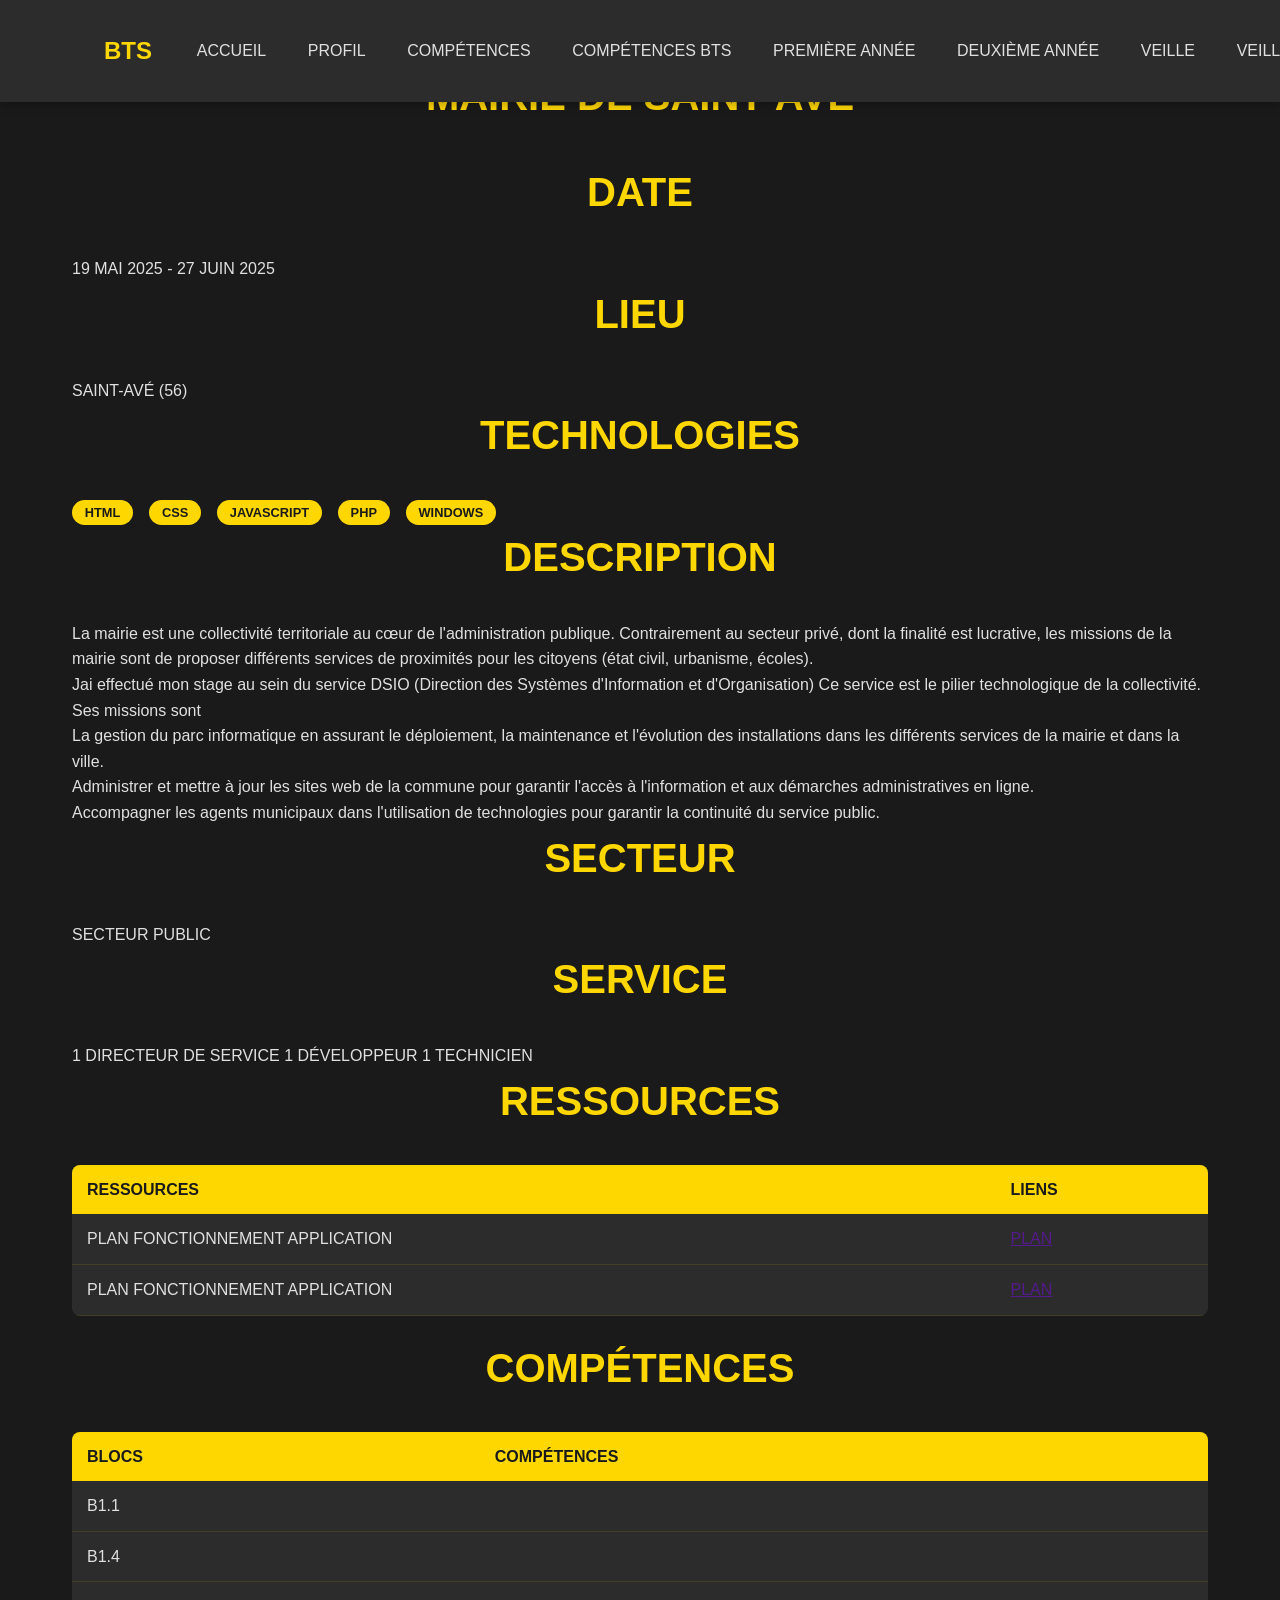
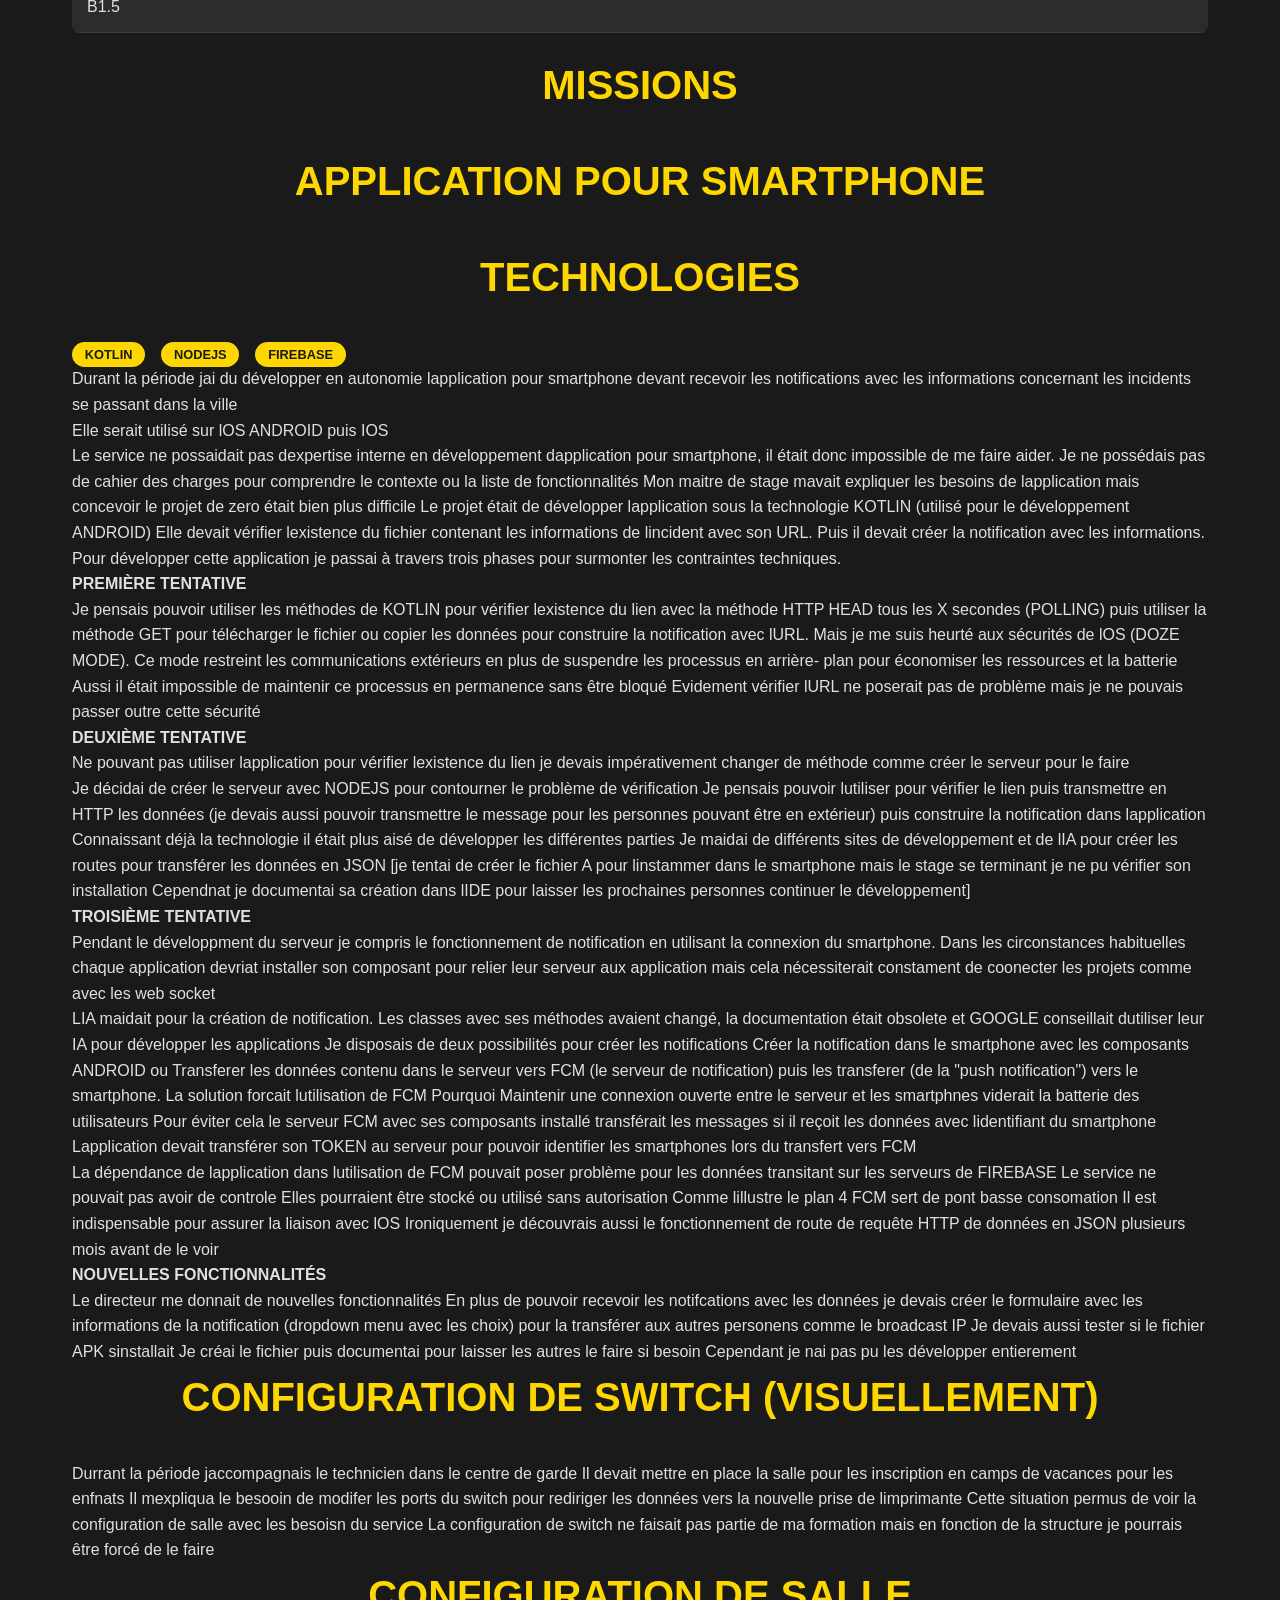
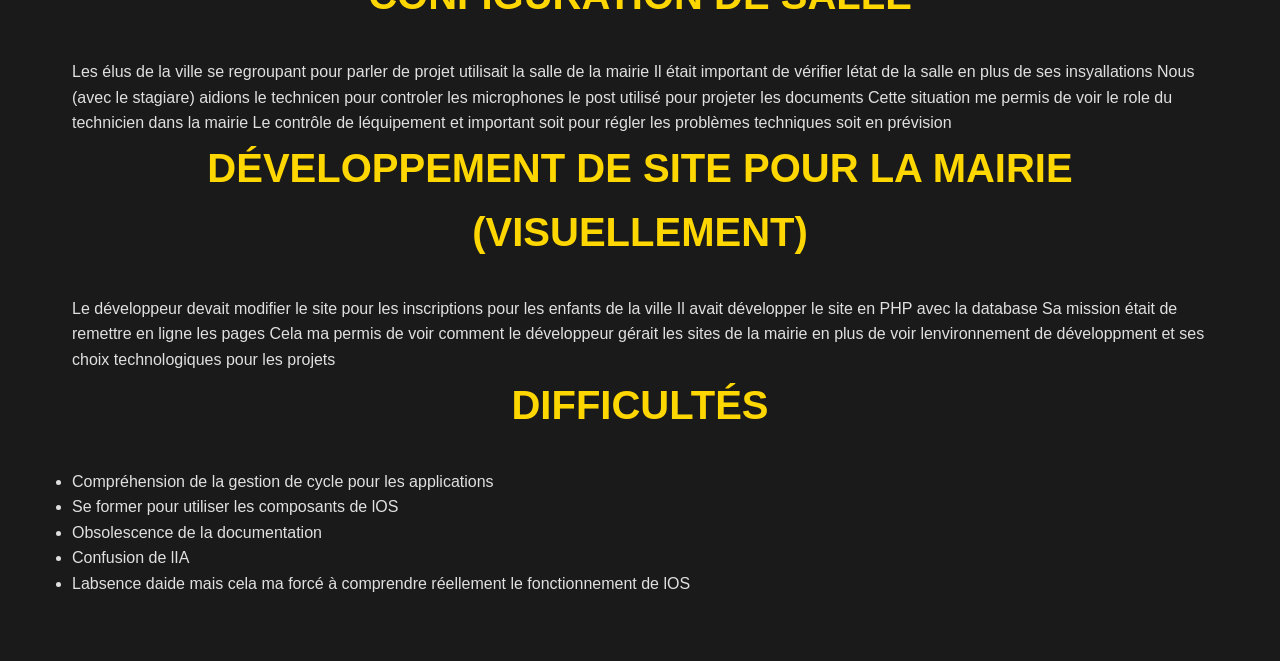
<file: first-year/first-internship.html>
<!DOCTYPE html>
<html lang="fr">
<head>
    <meta charset="UTF-8">
    <meta name="viewport" content="width=device-width, initial-scale=1.0">
    <link rel="stylesheet" href="../bts_style.css">
    <title>BTS SIO</title>
</head>
<body>
    <!-- Fixed Navigation Bar -->
    <nav class="navbar">
        <div class="nav-container">
            <div class="logo">BTS</div>
            <ul class="nav-menu">
                <li><a href="#accueil" class="nav-link">ACCUEIL</a></li>
<li><a href="#profil" class="nav-link">PROFIL</a></li>
<li><a href="#competences" class="nav-link">COMPÉTENCES</a></li>
<li><a href="#competences-bts" class="nav-link">COMPÉTENCES BTS</a></li>
<li><a href="first-year" class="nav-link">PREMIÈRE ANNÉE</a></li>
<li><a href="second-year" class="nav-link">DEUXIÈME ANNÉE</a></li>
<li><a href="#veille" class="nav-link">VEILLE</a></li>
<li><a href="#veille-cyber" class="nav-link">VEILLE CYBER</a></li>
            </ul>
        </div>
    </nav>


<section class="first-internship section">
    <div>
        <h2>MAIRIE DE SAINT-AVÉ</h2>
    </div>
    <div>
        <h2>DATE</h2>
        <p>19 MAI 2025 - 27 JUIN 2025</p>
    </div>
    <div>
        <h2>LIEU</h2>
        <p>SAINT-AVÉ (56)</p>
    </div>
    <div>
        <h2>TECHNOLOGIES</h2>
        <div class="technologies">
            <div>
                <a class="uppercase tech">html</a>
            </div>
            <div>
                <a class="uppercase tech">css</a>
            </div>
            <div>
<a class="uppercase tech">javascript</a>
</div>
<div>
<a class="uppercase tech">php</a>
</div>
<div>
<a class="uppercase tech">windows</a>
</div>
        </div>
    </div>
    <div>
        <h2>DESCRIPTION</h2>
        <p>
            La mairie est une collectivité territoriale au cœur de l'administration publique. Contrairement au secteur privé, dont la finalité est lucrative, les missions de la mairie sont de proposer différents services de proximités pour les citoyens (état civil, urbanisme, écoles).</p>
<p>Jai effectué mon stage au sein du service DSIO (Direction des Systèmes d'Information et d'Organisation) Ce service est le pilier technologique de la collectivité. Ses missions sont</p>
<p>La gestion du parc informatique en assurant le déploiement, la maintenance et l'évolution des installations dans les différents services de la mairie et dans la ville.</p>
<p>Administrer et mettre à jour les sites web de la commune pour garantir l'accès à l'information et aux démarches administratives en ligne.</p>
<p>Accompagner les agents municipaux dans l'utilisation de technologies pour garantir la continuité du service public.</p>
        <h2>SECTEUR</h2>
<p>SECTEUR PUBLIC</p>
<h2>SERVICE</h2>
<p>1 DIRECTEUR DE SERVICE 1 DÉVELOPPEUR 1 TECHNICIEN</p>
    </div>
    <div>
        <h2>RESSOURCES</h2>
        <div class="bts">
            <table>
                <thead>
                    <tr>
                    <th>RESSOURCES</th>
                    <th>LIENS</th>
                    </tr>
                </thead>
                <tbody>
                    <tr>
                        <td>PLAN FONCTIONNEMENT APPLICATION</td>
                        <td><a href="">PLAN</a></td>
                    </tr>
                    <tr>
                        <td>PLAN FONCTIONNEMENT APPLICATION</td>
                        <td><a href="">PLAN</a></td>
                    </tr>
                </tbody>
            </table>
        </div>
    </div>
    <div>
        <h2>COMPÉTENCES</h2>
        <div class="bts">
            <table>
                <thead>
                    <tr>
                    <th>BLOCS</th>
                    <th>COMPÉTENCES</th>
                    </tr>
                </thead>
                <tbody>
                    <tr>
                        <td>B1.1</td>
                        <td></td>
                    </tr>
                    <tr>
                    <td>B1.4</td>
                    <td></td>
                    </tr>
                    <tr>
                    <td>B1.5</td>
                    <td></td>
                    </tr>
                </tbody>
            </table>
        </div>
    </div>
    <div>
        <h2>MISSIONS</h2>
        <h2>APPLICATION POUR SMARTPHONE</h2>
        <h2>TECHNOLOGIES</h2>
        <div class="technologies">
            <div>
                <a class="uppercase tech">kotlin</a>
            </div>
            <div>
                <a class="uppercase tech">nodejs</a>
            </div>
            <div>
                <a class="uppercase tech">firebase</a>
            </div>
        </div>
        <p>
            Durant la période jai du développer en autonomie lapplication pour smartphone devant recevoir les notifications avec les informations concernant les incidents se passant dans la ville</p>
            <p>Elle serait utilisé sur lOS ANDROID puis IOS</p>
<p>Le service ne possaidait pas dexpertise interne en développement dapplication pour smartphone, il était donc impossible de me faire aider.
Je ne possédais pas de cahier des charges pour comprendre le contexte ou la liste de fonctionnalités Mon maitre de stage mavait expliquer les besoins de lapplication mais concevoir le projet de zero était bien plus difficile
Le projet était de développer lapplication sous la technologie KOTLIN (utilisé pour le développement ANDROID) Elle devait vérifier lexistence du fichier contenant les informations de lincident avec son URL. Puis il devait créer la notification avec les informations.
Pour développer cette application je passai à travers trois phases pour surmonter les contraintes techniques.
        </p>

<h4>PREMIÈRE TENTATIVE</h4>
<p>Je pensais pouvoir utiliser les méthodes de KOTLIN pour vérifier lexistence du lien avec la méthode HTTP HEAD tous les X secondes (POLLING) puis utiliser la méthode GET pour télécharger le fichier ou copier les données pour construire la notification avec lURL.
Mais je me suis heurté aux sécurités de lOS (DOZE MODE). Ce mode restreint les communications extérieurs en plus de suspendre les processus en arrière-
plan pour économiser les ressources et la batterie Aussi il était impossible de maintenir ce processus en permanence sans être bloqué Evidement vérifier lURL ne poserait pas de problème mais je ne pouvais passer outre cette sécurité</p>

<h4>DEUXIÈME TENTATIVE</h4>
<p>Ne pouvant pas utiliser lapplication pour vérifier lexistence du lien je devais impérativement changer de méthode comme créer le serveur pour le faire</p>
<p>Je décidai de créer le serveur avec NODEJS pour contourner le problème de vérification Je pensais pouvoir lutiliser pour vérifier le lien puis transmettre en HTTP les données (je devais aussi pouvoir transmettre le message pour les personnes pouvant être en extérieur) puis construire la notification dans lapplication
    Connaissant déjà la technologie il était plus aisé de développer les différentes parties
    Je maidai de différents
sites de développement et de lIA pour créer les routes pour transférer les données en JSON
[je tentai de créer le fichier A pour linstammer dans le smartphone mais le stage se terminant je ne pu vérifier son installation Cependnat je documentai sa création dans lIDE pour laisser les prochaines personnes continuer le développement]</p>

<h4>TROISIÈME TENTATIVE</h4>
<p>Pendant le développment du serveur je compris le fonctionnement de notification en utilisant la connexion du smartphone. Dans les circonstances habituelles chaque application devriat installer son composant pour relier leur serveur aux application mais cela nécessiterait constament de coonecter les projets comme avec les web socket</p>
<p>LIA maidait pour la création de notification. Les classes avec ses méthodes avaient changé, la documentation était obsolete et GOOGLE conseillait dutiliser leur IA pour développer les applications
    Je disposais de deux possibilités pour créer les notifications
    Créer la notification dans le smartphone avec les composants ANDROID ou
Transferer les données contenu dans le serveur vers FCM (le serveur de notification) puis les transferer (de la "push notification") vers le smartphone.
La solution forcait lutilisation de FCM Pourquoi Maintenir une connexion ouverte entre le serveur et les smartphnes viderait la batterie des utilisateurs Pour éviter cela le serveur FCM avec ses composants installé transférait les messages si il reçoit les données avec lidentifiant du smartphone
Lapplication devait transférer son TOKEN au serveur pour pouvoir identifier les smartphones lors du transfert vers FCM</p>
<p>La dépendance de lapplication dans lutilisation de FCM pouvait poser problème pour les données transitant sur les serveurs de FIREBASE Le service ne pouvait pas avoir de controle Elles pourraient être stocké ou utilisé sans autorisation
Comme lillustre le plan 4 FCM sert de pont basse consomation Il est indispensable pour assurer la liaison avec lOS
Ironiquement je découvrais aussi le fonctionnement de route de requête HTTP de données en JSON plusieurs mois avant de le voir</p>

<h4>NOUVELLES FONCTIONNALITÉS</h4>
<p>Le directeur me donnait de nouvelles fonctionnalités
En plus de pouvoir recevoir les notifcations avec les données je devais créer le formulaire avec les informations de la notification (dropdown menu avec les choix) pour la transférer aux autres personens comme le broadcast IP
Je devais aussi tester si le fichier APK sinstallait Je créai le fichier puis documentai pour laisser les autres le faire si besoin
Cependant je nai pas pu les développer entierement</p>

<h2>CONFIGURATION DE SWITCH (VISUELLEMENT)</h2>
<p>Durrant la période jaccompagnais le technicien dans le centre de garde Il devait mettre en place la salle pour les inscription en camps de vacances pour les enfnats Il mexpliqua le besooin de modifer les ports du switch pour rediriger les données vers la nouvelle prise de limprimante Cette situation permus de voir la configuration de salle avec les besoisn du service
La configuration de switch ne faisait pas partie de ma formation mais en fonction de la structure je pourrais être forcé de le faire</p>

<h2>CONFIGURATION DE SALLE</h2>
<p>
    Les élus de la ville se regroupant pour parler de projet utilisait la salle de la mairie
Il était important de vérifier létat de la salle en plus de ses insyallations
Nous (avec le stagiare) aidions le technicen pour controler les microphones le post utilisé pour projeter les documents Cette situation me permis de voir le role du technicien dans la mairie
Le contrôle de léquipement et important soit pour régler les problèmes techniques soit en prévision
</p>

<h2>DÉVELOPPEMENT DE SITE POUR LA MAIRIE (VISUELLEMENT)</h2>
<p>Le développeur devait modifier le site pour les  inscriptions pour les enfants de la ville Il avait développer le site en PHP avec la database Sa mission était de remettre en ligne les pages
Cela ma permis de voir comment le développeur gérait les sites de la mairie en plus de voir lenvironnement de développment et ses choix technologiques pour les projets</p>
    </div>
    <div>
        <h2>DIFFICULTÉS</h2>
        <ul>
            <li>Compréhension de la gestion de cycle pour les applications</li>
            <li>Se former pour utiliser les composants de lOS</li>
            <li>Obsolescence de la documentation</li>
            <li>Confusion de lIA</li>
            <li>Labsence daide mais cela ma forcé à comprendre réellement le fonctionnement de lOS</li>
        </ul>
    </div>
</section>
    </body>
</html>
</file>
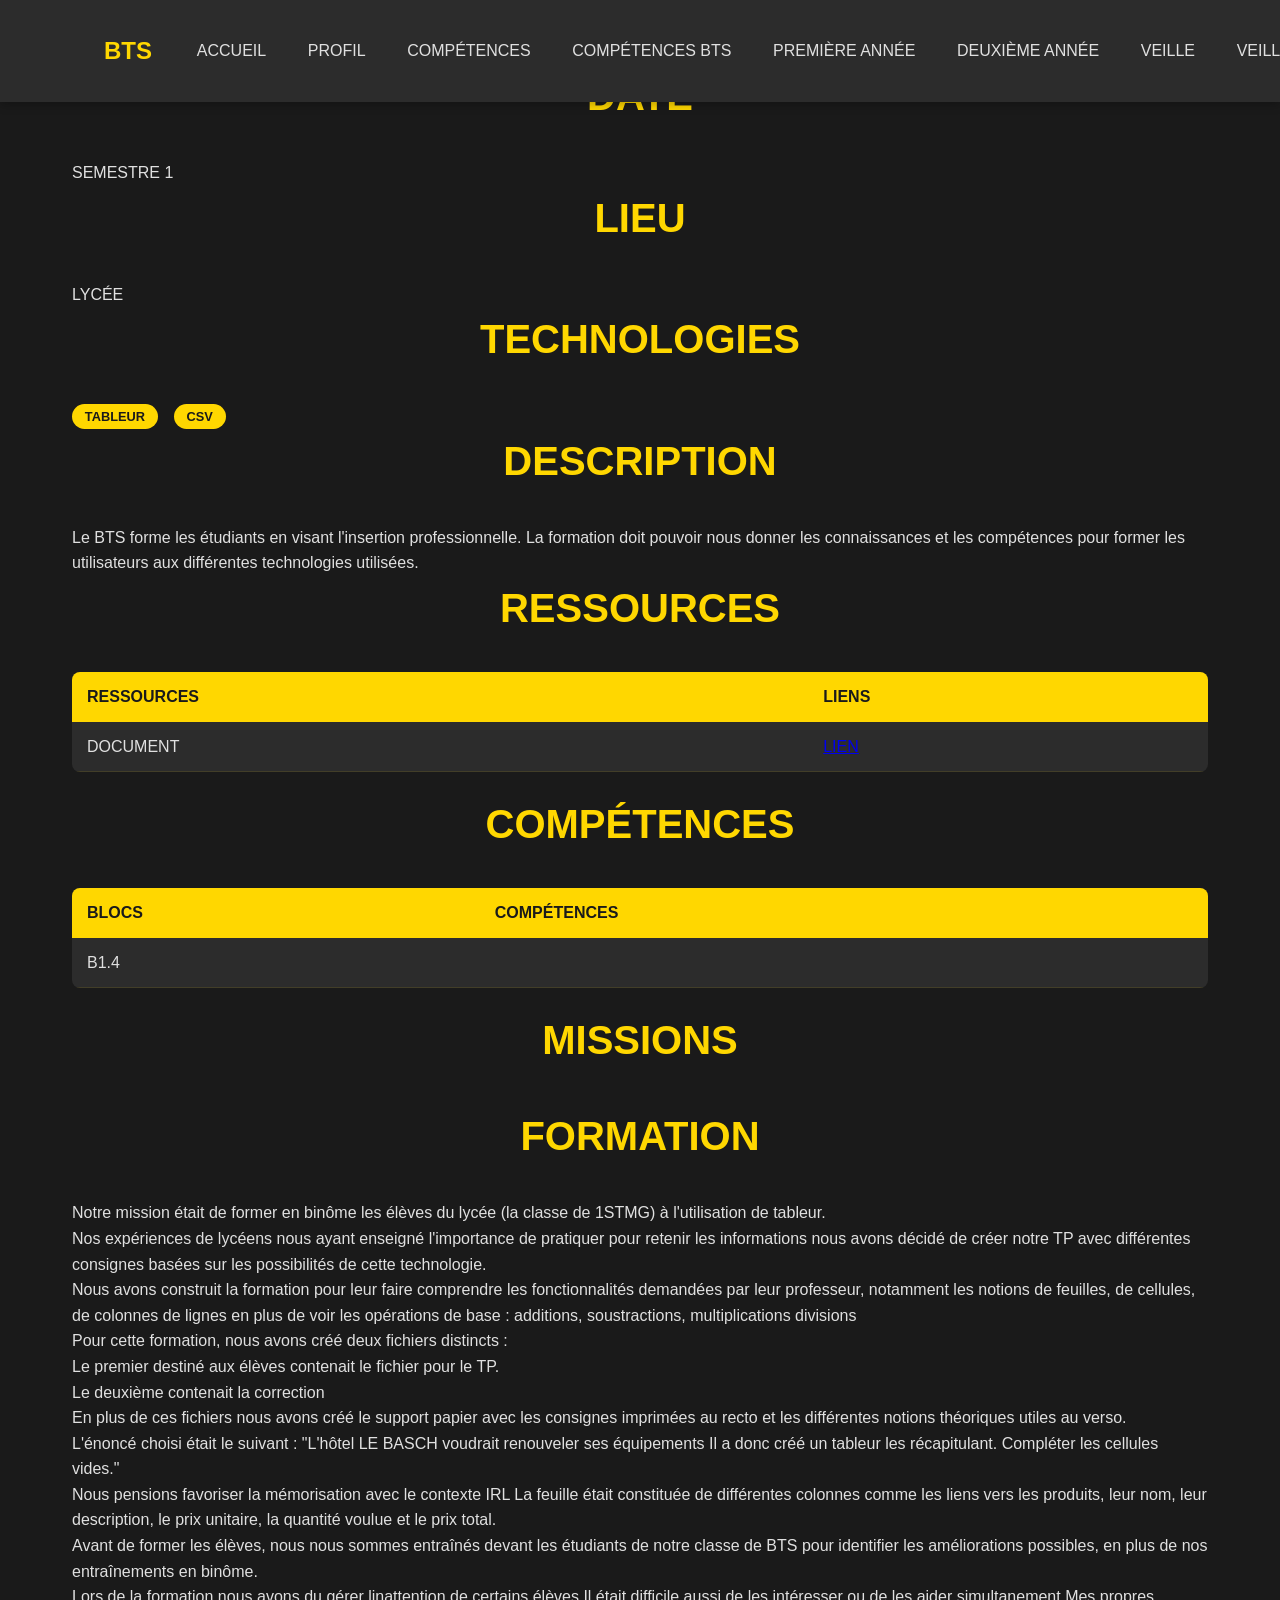
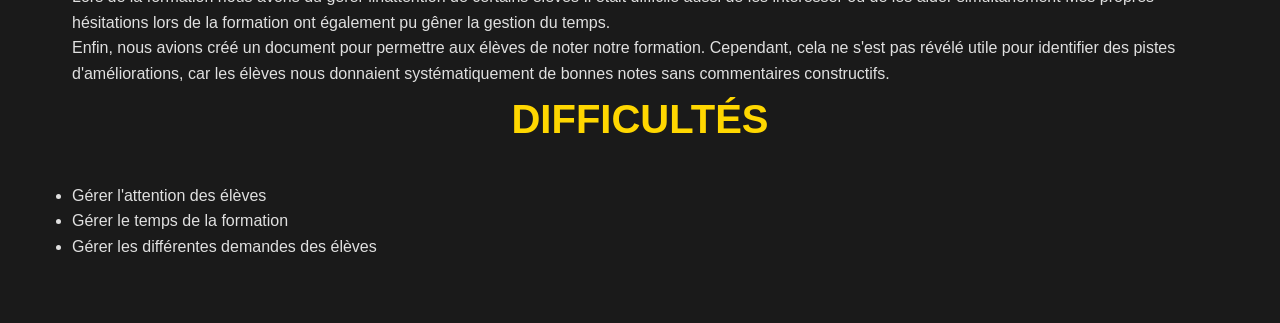
<file: first-year/formation-tableur.html>
<!DOCTYPE html>
<html lang="fr">
<head>
    <meta charset="UTF-8">
    <meta name="viewport" content="width=device-width, initial-scale=1.0">
    <link rel="stylesheet" href="../bts_style.css">
    <title>BTS SIO</title>
</head>
<body>
    <!-- Fixed Navigation Bar -->
    <nav class="navbar">
        <div class="nav-container">
            <div class="logo">BTS</div>
            <ul class="nav-menu">
                <li><a href="#accueil" class="nav-link">ACCUEIL</a></li>
<li><a href="#profil" class="nav-link">PROFIL</a></li>
<li><a href="#competences" class="nav-link">COMPÉTENCES</a></li>
<li><a href="#competences-bts" class="nav-link">COMPÉTENCES BTS</a></li>
<li><a href="first-year" class="nav-link">PREMIÈRE ANNÉE</a></li>
<li><a href="second-year" class="nav-link">DEUXIÈME ANNÉE</a></li>
<li><a href="#veille" class="nav-link">VEILLE</a></li>
<li><a href="#veille-cyber" class="nav-link">VEILLE CYBER</a></li>
            </ul>
        </div>
    </nav>

<section class="formation section">
    <div>
        <h2>DATE</h2>
        <p>SEMESTRE 1</p>
    </div>
    <div>
        <h2>LIEU</h2>
        <p>LYCÉE</p>
    </div>
    <div>
        <h2>TECHNOLOGIES</h2>
        <div class="technologies">
        <div>
            <a class="uppercase tech">tableur</a>
        </div>
        <div>
            <a class="uppercase tech">csv</a>
        </div>
        </div>
    </div>
    <div>
        <h2>DESCRIPTION</h2>
        <p>Le BTS forme les étudiants en visant l'insertion professionnelle. La formation doit pouvoir nous donner les connaissances et les compétences pour former les utilisateurs aux différentes technologies utilisées.</p>
    </div>
    <div>
        <h2>RESSOURCES</h2>
        <div class="bts">
            <table>
                <thead>
                    <tr>
                        <th>RESSOURCES</th>
                        <th>LIENS</th>
                    </tr>
                </thead>
                <tbody>
                    <tr>
                        <td>DOCUMENT</td>
                        <td><a href="../files/AP1-2-FormationAuxOutils-Missions.pdf">LIEN</a></td>
                    </tr>
                </tbody>
            </table>
        </div>
    </div>
    <div>
        <h2>COMPÉTENCES</h2>
        <div class="bts">
            <table>
<thead>
<tr>
<th>BLOCS</th>
<th>COMPÉTENCES</th>
</tr>
</thead>
<tbody>
<tr>
<td>B1.4</td>
<td></td>
</tr>
</tbody>
</table>
        </div>
    </div>
    <div>
        <h2>MISSIONS</h2>
        <div>
            <h2>FORMATION</h2>
            
<p>Notre mission était de former en binôme les élèves du lycée (la classe de 1STMG) à l'utilisation de tableur.</p>
<p>Nos expériences de lycéens nous ayant enseigné l'importance de pratiquer pour retenir les informations nous avons décidé de créer notre TP avec différentes consignes basées sur les possibilités de cette technologie.</p>
<p>Nous avons construit la formation pour leur faire comprendre les fonctionnalités demandées par leur professeur, notamment les notions de feuilles, de cellules, de colonnes de lignes en plus de voir les opérations de base : additions, soustractions, multiplications divisions</p>

<p>Pour cette formation, nous avons créé deux fichiers distincts :</p>
<p>Le premier destiné aux élèves contenait le fichier pour le TP.</p>
<p>Le deuxième contenait la correction</p>
<p>En plus de ces fichiers nous avons créé le support papier avec les consignes imprimées au recto et les différentes notions théoriques utiles au verso.</p>

<p>L'énoncé choisi était le suivant : "L'hôtel LE BASCH voudrait renouveler ses équipements Il a donc créé un tableur les récapitulant. Compléter les cellules vides."</p>
<p>Nous pensions favoriser la mémorisation avec le contexte IRL La feuille était constituée de différentes colonnes comme les liens vers les produits, leur nom, leur description, le prix unitaire, la quantité voulue et le prix total.</p>
<p>Avant de former les élèves, nous nous sommes entraînés devant les étudiants de notre classe de BTS pour identifier les améliorations possibles, en plus de nos entraînements en binôme.</p>
<p>Lors de la formation nous avons du gérer linattention de certains élèves Il était difficile aussi de les intéresser ou de les aider simultanement Mes propres hésitations lors de la formation ont également pu gêner la gestion du temps.</p>
<p>Enfin, nous avions créé un document pour permettre aux élèves de noter notre formation. Cependant, cela ne s'est pas révélé utile pour identifier des pistes d'améliorations, car les élèves nous donnaient systématiquement de bonnes notes sans commentaires constructifs.</p>
        </div>
    </div>
    
    <div>
        <h2>DIFFICULTÉS</h2>
        <ul>
            <li>Gérer l'attention des élèves</li>
            <li>Gérer le temps de la formation</li>
            <li>Gérer les différentes demandes des élèves</li>
        </ul>
    </div>
</section>
</body>
</html>
</file>
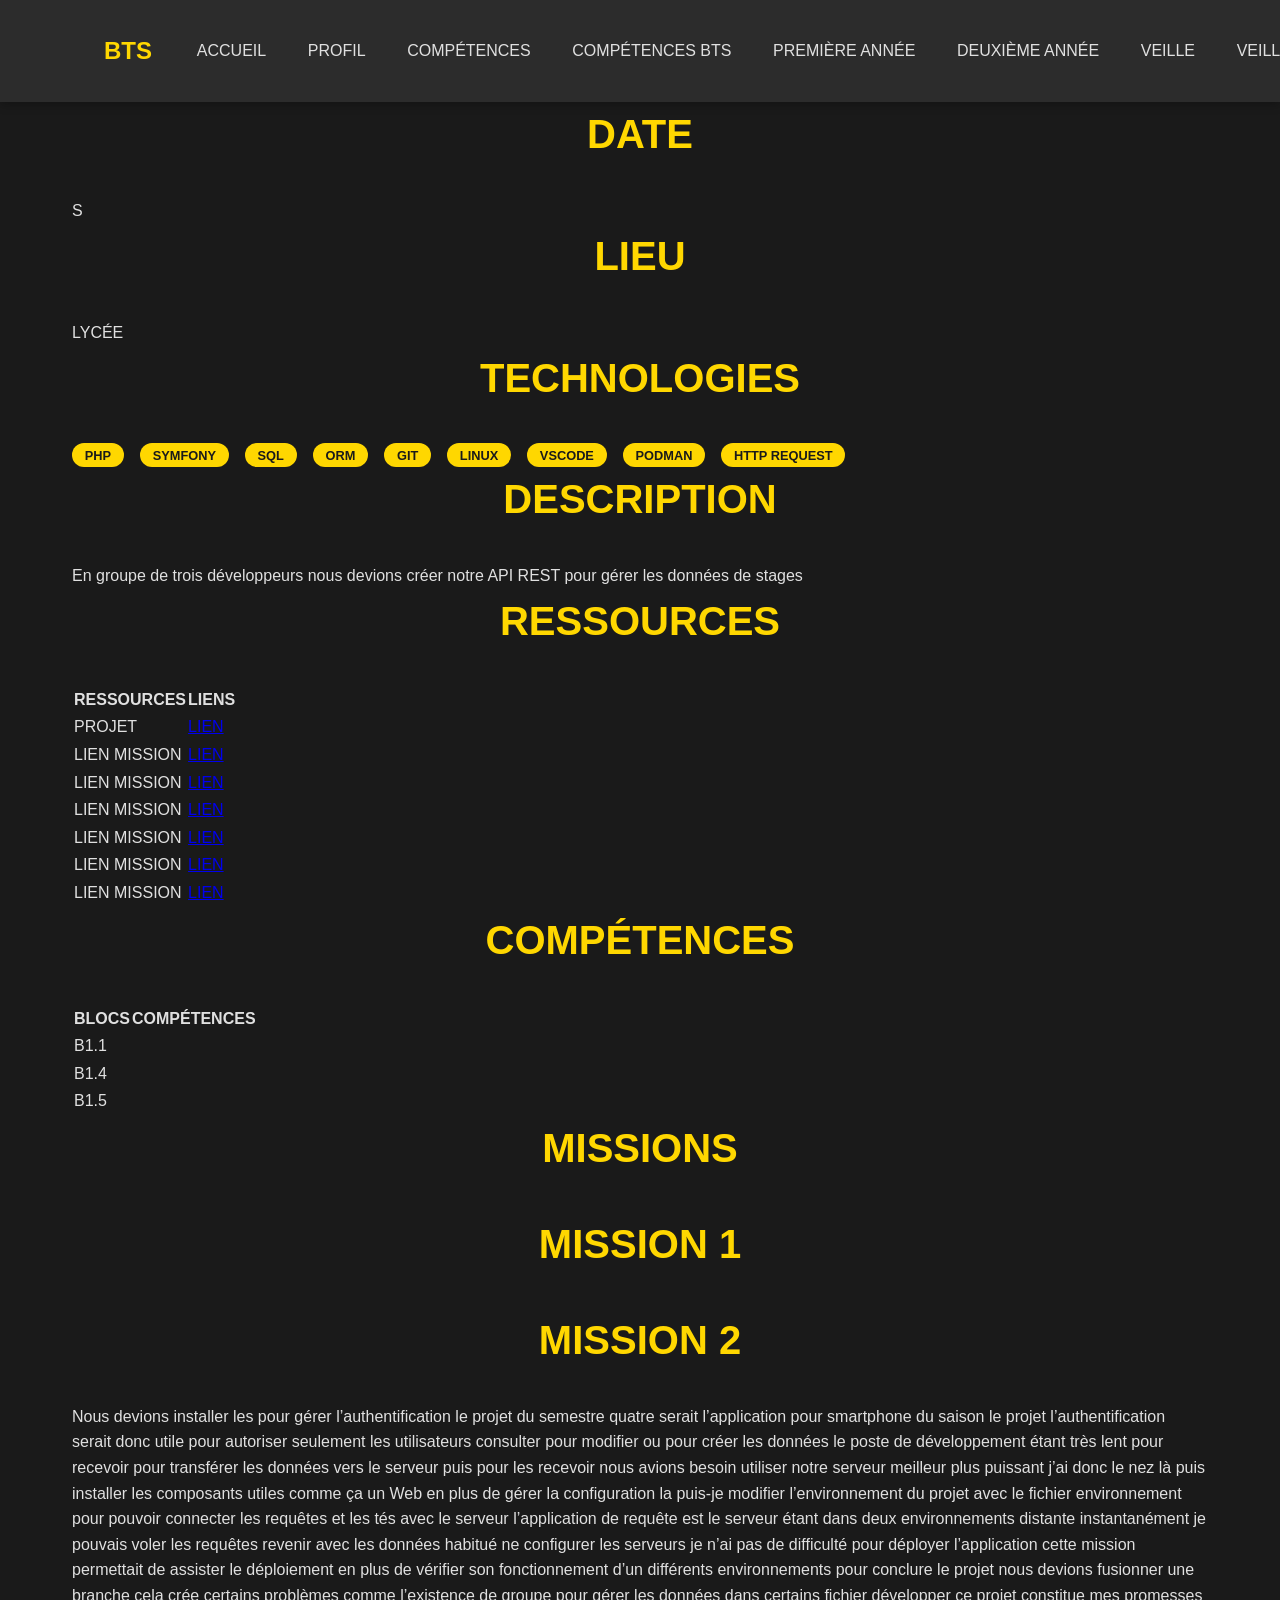
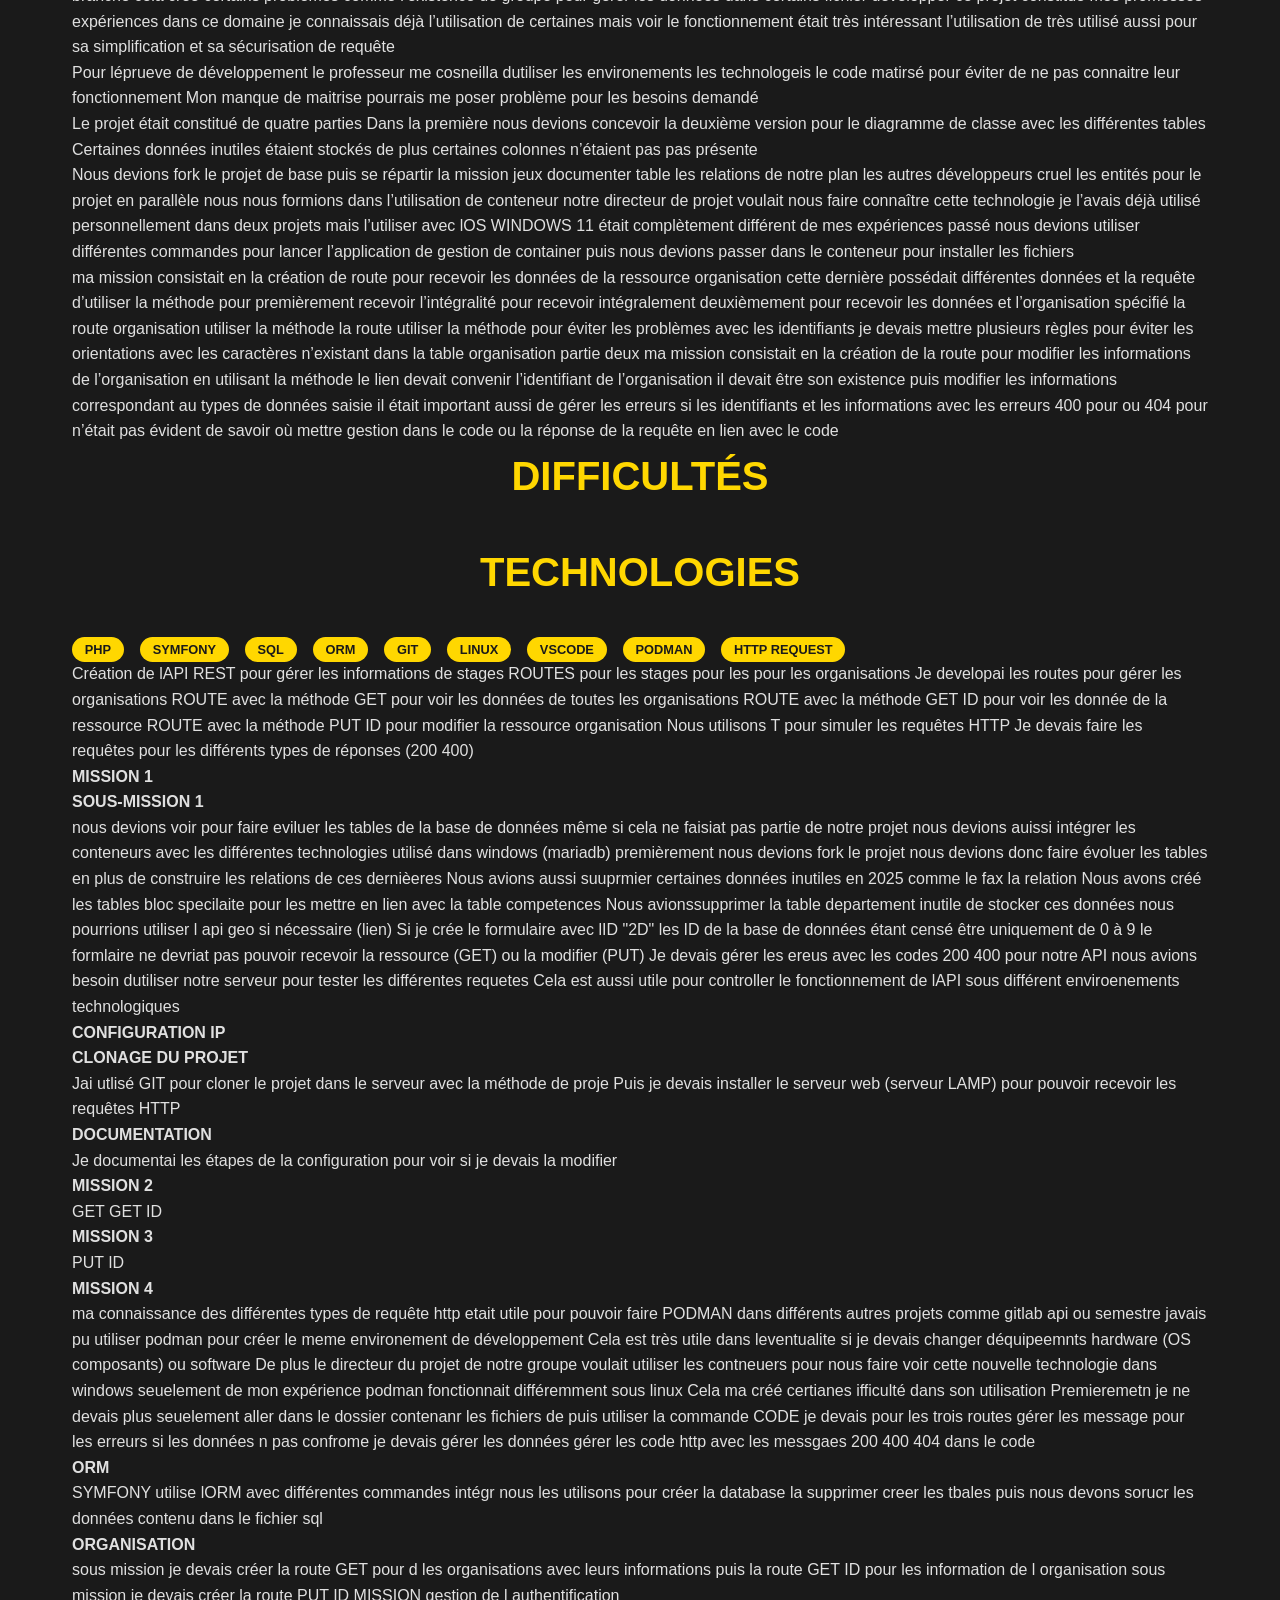
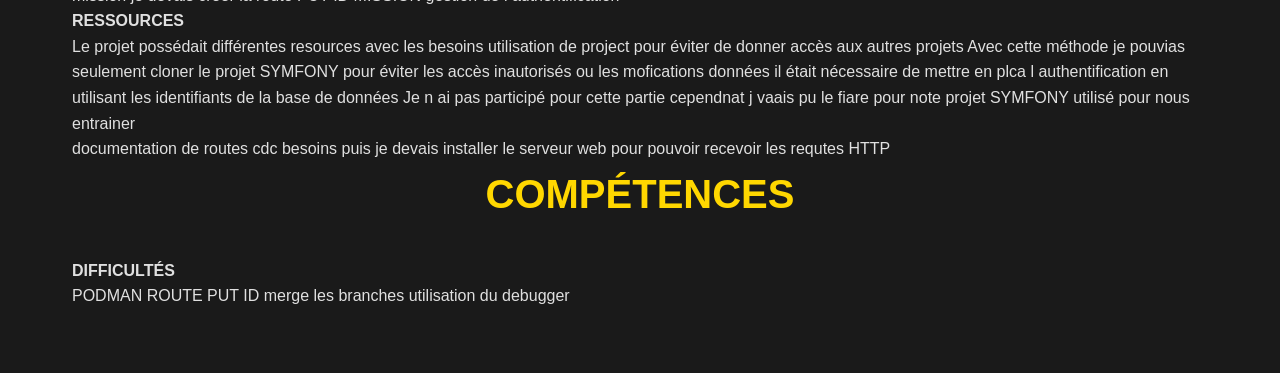
<file: second-year/api-rest.html>
<!DOCTYPE html>
<html lang="fr">
<head>
    <meta charset="UTF-8">
    <meta name="viewport" content="width=device-width, initial-scale=1.0">
    <link rel="stylesheet" href="../bts_style.css">
    <title>BTS SIO</title>
</head>
<body>
    <!-- Fixed Navigation Bar -->
    <nav class="navbar">
        <div class="nav-container">
            <div class="logo">BTS</div>
            <ul class="nav-menu">
                <li><a href="#accueil" class="nav-link">ACCUEIL</a></li>
<li><a href="#profil" class="nav-link">PROFIL</a></li>
<li><a href="#competences" class="nav-link">COMPÉTENCES</a></li>
<li><a href="#competences-bts" class="nav-link">COMPÉTENCES BTS</a></li>
<li><a href="../index.html/#first-year" class="nav-link">PREMIÈRE ANNÉE</a></li>
<li><a href="second-year" class="nav-link">DEUXIÈME ANNÉE</a></li>
<li><a href="#veille" class="nav-link">VEILLE</a></li>
<li><a href="#veille-cyber" class="nav-link">VEILLE CYBER</a></li>
            </ul>
        </div>
    </nav>

    <section class="section">
        <div>
            <h1>API REST AVEC LE FRAMEWORK PHP SYMFONY</h1>
            <div>
        <h2>DATE</h2>
        <p>S</p>
    </div>
    <div>
        <h2>LIEU</h2>
        <p>LYCÉE</p>
    </div>
    <div>
        <h2>TECHNOLOGIES</h2>
        <div class="technologies">
            <div class="">
                    <a class="uppercase tech">php</a>
                </div>
                <div class="">
                    <a class="uppercase tech">symfony</a>
                </div>
                <div class="">
                    <a class="uppercase tech">sql</a>
                </div>
                <div class="">
                    <a class="uppercase tech">orm</a>
                </div>
                <div class="">
                    <a class="uppercase tech">git</a>
                </div>
                <div class="">
                    <a class="uppercase tech">linux</a>
                </div>
                <div class="">
                    <a class="uppercase tech">vscode</a>
                </div>
                <div class="">
                    <a class="uppercase tech">podman</a>
                </div>
                <div class="">
                    <a class="uppercase tech">http request</a>
                </div>
        </div>
    </div>
    <div>
        <h2>DESCRIPTION</h2>
        <p>En groupe de trois développeurs nous devions créer notre API REST pour gérer les données de stages</p>
    </div>
    <div>
        <h2>RESSOURCES</h2>
        <div>
            <table>
                <thead>
                    <tr>
                    <th>RESSOURCES</th>
                    <th>LIENS</th>
                    </tr>
                </thead>
                <tbody>
                    <tr>
                        <td>PROJET</td>
                        <td><a href="https://gitlab.siovhb.lycee-basch.fr/matheo-travers/ap32-stages-apirest">LIEN</a></td>
                    </tr>
                    <tr>
                        <td>LIEN MISSION</td>
                        <td><a href="https://gitlab.siovhb.lycee-basch.fr/matheo-travers/ap32-stages-apirest/-/work_items/2">LIEN</a></td>
                    </tr>
                    <tr>
                        <td>LIEN MISSION</td>
                        <td><a href="https://gitlab.siovhb.lycee-basch.fr/matheo-travers/ap32-stages-apirest/-/work_items/3">LIEN</a></td>
                    </tr>
                    <tr>
                        <td>LIEN MISSION</td>
                        <td><a href="https://gitlab.siovhb.lycee-basch.fr/matheo-travers/ap32-stages-apirest/-/work_items/5">LIEN</a></td>
                    </tr>
                    <tr>
                        <td>LIEN MISSION</td>
                        <td><a href="https://gitlab.siovhb.lycee-basch.fr/matheo-travers/ap32-stages-apirest/-/work_items/8">LIEN</a></td>
                    </tr>
                    <tr>
                        <td>LIEN MISSION</td>
                        <td><a href="https://gitlab.siovhb.lycee-basch.fr/matheo-travers/ap32-stages-apirest/-/work_items/14">LIEN</a></td>
                    </tr>
                    <tr>
                        <td>LIEN MISSION</td>
                        <td><a href="https://gitlab.siovhb.lycee-basch.fr/matheo-travers/ap32-stages-apirest/-/work_items/24">LIEN</a></td>
                    </tr>
                </tbody>
            </table>
        </div>
    </div>
    <div>
        <h2>COMPÉTENCES</h2>
        <div>
            <table>
                <thead>
                    <tr>
                    <th>BLOCS</th>
                    <th>COMPÉTENCES</th>
                    </tr>
                </thead>
                <tbody>
                    <tr>
                        <td>B1.1</td>
                        <td></td>
                    </tr>
                    <tr>
                    <td>B1.4</td>
                    <td></td>
                    </tr>
                    <tr>
                    <td>B1.5</td>
                    <td></td>
                    </tr>
                </tbody>
            </table>
        </div>
    </div>
    <div>
        <h2>MISSIONS</h2>
        <h2>MISSION 1</h2>
        <h2>MISSION 2</h2>
        <h2></h2>
    </div>

    <p>Nous devions installer les pour gérer l’authentification le projet du semestre quatre serait l’application pour smartphone du saison le projet l’authentification serait donc utile pour autoriser seulement les utilisateurs
consulter pour modifier ou pour créer les données le poste de développement étant très lent pour recevoir pour transférer les données vers le serveur puis pour les recevoir nous avions besoin utiliser notre serveur meilleur plus
puissant j’ai donc le nez là puis installer les composants utiles comme ça un Web en plus de gérer la configuration la puis-je modifier l’environnement du projet avec le fichier environnement pour pouvoir connecter
les requêtes et les tés avec le serveur l’application de requête est le serveur étant dans deux environnements distante instantanément je pouvais voler les requêtes revenir avec les données
habitué ne configurer les serveurs je n’ai pas de difficulté pour déployer l’application cette mission permettait de assister le déploiement en plus de vérifier son fonctionnement d’un différents
environnements pour conclure le projet nous devions fusionner une branche cela crée certains problèmes comme l’existence de groupe pour gérer les données dans certains fichier développer ce projet
constitue mes promesses expériences dans ce domaine je connaissais déjà l’utilisation de certaines mais voir le fonctionnement était très intéressant l’utilisation de très utilisé aussi pour sa simplification et sa sécurisation de requête</p>
<p>Pour léprueve de développement le professeur me cosneilla dutiliser les environements les technologeis le code matirsé pour éviter de ne pas connaitre leur fonctionnement Mon manque de maitrise pourrais me poser problème pour les besoins demandé</p>
<p>Le projet était constitué de quatre parties Dans la première nous devions concevoir la deuxième version pour le diagramme de classe avec les différentes tables Certaines données inutiles étaient stockés
de plus certaines colonnes n’étaient pas pas présente</p>
<p>Nous devions fork le projet de base puis se répartir la mission jeux documenter table les relations de notre plan les autres développeurs cruel les entités pour le projet
en parallèle nous nous formions dans l’utilisation de conteneur notre directeur de projet voulait nous faire connaître cette technologie je l’avais déjà utilisé personnellement dans deux projets mais l’utiliser avec lOS WINDOWS 11 était complètement différent de mes expériences passé nous devions utiliser
différentes commandes pour lancer l’application de gestion de container puis nous devions passer dans le conteneur pour installer les fichiers</p>
<p>ma mission consistait en la création de route pour recevoir les données de la ressource organisation cette dernière possédait différentes données et la requête d’utiliser
la méthode pour premièrement recevoir l’intégralité pour recevoir intégralement deuxièmement pour recevoir
les données et l’organisation spécifié la route organisation
utiliser la méthode la route utiliser la méthode pour éviter les problèmes avec les identifiants je devais mettre plusieurs règles pour éviter les orientations avec les caractères n’existant dans la table organisation partie deux ma mission consistait
en la création de la route pour modifier les informations de l’organisation en utilisant la méthode le lien devait convenir l’identifiant de l’organisation il devait être son existence puis modifier les informations correspondant au types
de données saisie il était important aussi de gérer les erreurs si les identifiants et les informations avec les erreurs 400 pour ou 404 pour n’était pas évident
de savoir où mettre gestion dans le code ou la réponse de la requête en lien avec le code</p>
    <div>
        <h2>DIFFICULTÉS</h2>
    </div>
            <h2>TECHNOLOGIES</h2>
            <div class="technologies">
                <div class="">
                    <a class="uppercase tech">php</a>
                </div>
                <div class="">
                    <a class="uppercase tech">symfony</a>
                </div>
                <div class="">
                    <a class="uppercase tech">sql</a>
                </div>
                <div class="">
                    <a class="uppercase tech">orm</a>
                </div>
                <div class="">
                    <a class="uppercase tech">git</a>
                </div>
                <div class="">
                    <a class="uppercase tech">linux</a>
                </div>
                <div class="">
                    <a class="uppercase tech">vscode</a>
                </div>
                <div class="">
                    <a class="uppercase tech">podman</a>
                </div>
                <div class="">
                    <a class="uppercase tech">http request</a>
                </div>
            </div>
        </div>
<p>
    Création de lAPI REST pour gérer les informations de stages
ROUTES pour les stages pour les pour les organisations
Je developai les routes pour gérer les organisations
ROUTE avec la méthode GET pour voir les données de toutes les organisations
ROUTE avec la méthode GET ID pour voir les donnée de la ressource
ROUTE avec la méthode PUT ID pour modifier la ressource organisation
Nous utilisons T pour simuler les requêtes HTTP Je devais faire les requêtes pour les différents types de réponses (200 400)
</p>
        <h4>MISSION 1</h4>
        <h4>SOUS-MISSION 1</h4>
        nous devions voir pour faire eviluer les tables de la base de données
même si cela ne faisiat pas partie de notre projet nous devions auissi intégrer les conteneurs avec les différentes technologies utilisé dans windows (mariadb)
premièrement nous devions fork le projet nous devions donc faire évoluer les tables en plus de construire les relations de ces dernièeres
Nous avions aussi suuprmier certaines données inutiles en 2025 comme le fax
la relation
Nous avons créé les tables bloc specilaite pour les mettre en lien avec la table competences
Nous avionssupprimer la table departement inutile de stocker ces données nous pourrions utiliser l api geo si nécessaire (lien)
Si je crée le formulaire avec lID "2D" les ID de la base de données étant censé être uniquement de 0 à 9 le formlaire ne devriat pas pouvoir recevoir la ressource (GET) ou la modifier (PUT)
Je devais gérer les ereus avec les codes 200 400
pour notre API nous avions besoin dutiliser notre serveur pour tester les différentes requetes
Cela est aussi utile pour controller le fonctionnement de lAPI sous différent enviroenements technologiques
<h4>CONFIGURATION IP</h4>
<h4>CLONAGE DU PROJET</h4>
<p>Jai utlisé GIT pour cloner le projet dans le serveur avec la méthode de proje
Puis je devais installer le serveur web (serveur LAMP) pour pouvoir recevoir les requêtes HTTP</p>
<h4>DOCUMENTATION</h4>
<p>Je documentai les étapes de la configuration pour voir si je devais la modifier</p>
<h4>MISSION 2</h4>
        <p>GET
            GET ID
        </p>
        <h4>MISSION 3</h4>
        <p>PUT ID</p>
        <h4>MISSION 4</h4>
        <p>
            ma connaissance des différentes types de requête http etait utile pour pouvoir faire
            PODMAN
            dans différents autres projets comme gitlab api ou semestre javais pu utiliser podman pour créer le meme environement de développement Cela est très utile dans
            leventualite si je devais changer déquipeemnts hardware (OS composants) ou software
De plus le directeur du projet de notre groupe voulait utiliser les contneuers pour nous faire voir cette nouvelle technologie
dans windows seuelement de mon expérience podman fonctionnait différemment sous linux
Cela ma créé certianes ifficulté dans son utilisation
Premieremetn je ne devais plus seuelement aller dans le dossier contenanr les fichiers de puis utiliser la commande
CODE
je devais pour les trois routes gérer les message pour les erreurs si les données n pas confrome je devais gérer les données gérer les code http avec les messgaes 200 400 404 dans le code
</p>
<h4>ORM</h4>
SYMFONY utilise lORM avec différentes commandes intégr nous les utilisons pour créer la database la supprimer creer les tbales puis nous devons sorucr les données contenu dans le fichier sql
<h4>ORGANISATION</h4>
<p>sous mission je devais créer la route GET pour d les organisations avec leurs informations puis la route GET ID pour les information de l organisation
    sous mission je devais créer la route PUT ID
    MISSION gestion de l authentification
</p>
<h4>RESSOURCES</h4>
<p>Le projet possédait différentes resources avec les besoins
    utilisation de project pour éviter de donner accès aux autres projets Avec cette méthode je pouvias seulement cloner le projet SYMFONY
    pour éviter les accès inautorisés ou les mofications données il était nécessaire de mettre en plca l authentification en utilisant les identifiants
    de la base de données Je n ai pas participé pour cette partie cependnat j vaais pu le fiare pour note projet SYMFONY utilisé pour nous entrainer
</p>
<p>documentation de routes
    cdc
    besoins
    puis je devais installer le serveur web pour pouvoir recevoir les requtes HTTP
</p>
<h2 class="mission-title">COMPÉTENCES</h2>
<h4>DIFFICULTÉS</h4>
<p>PODMAN ROUTE PUT ID
    merge les branches
    utilisation du debugger
</p>
</section>
</body>
</html>
</file>
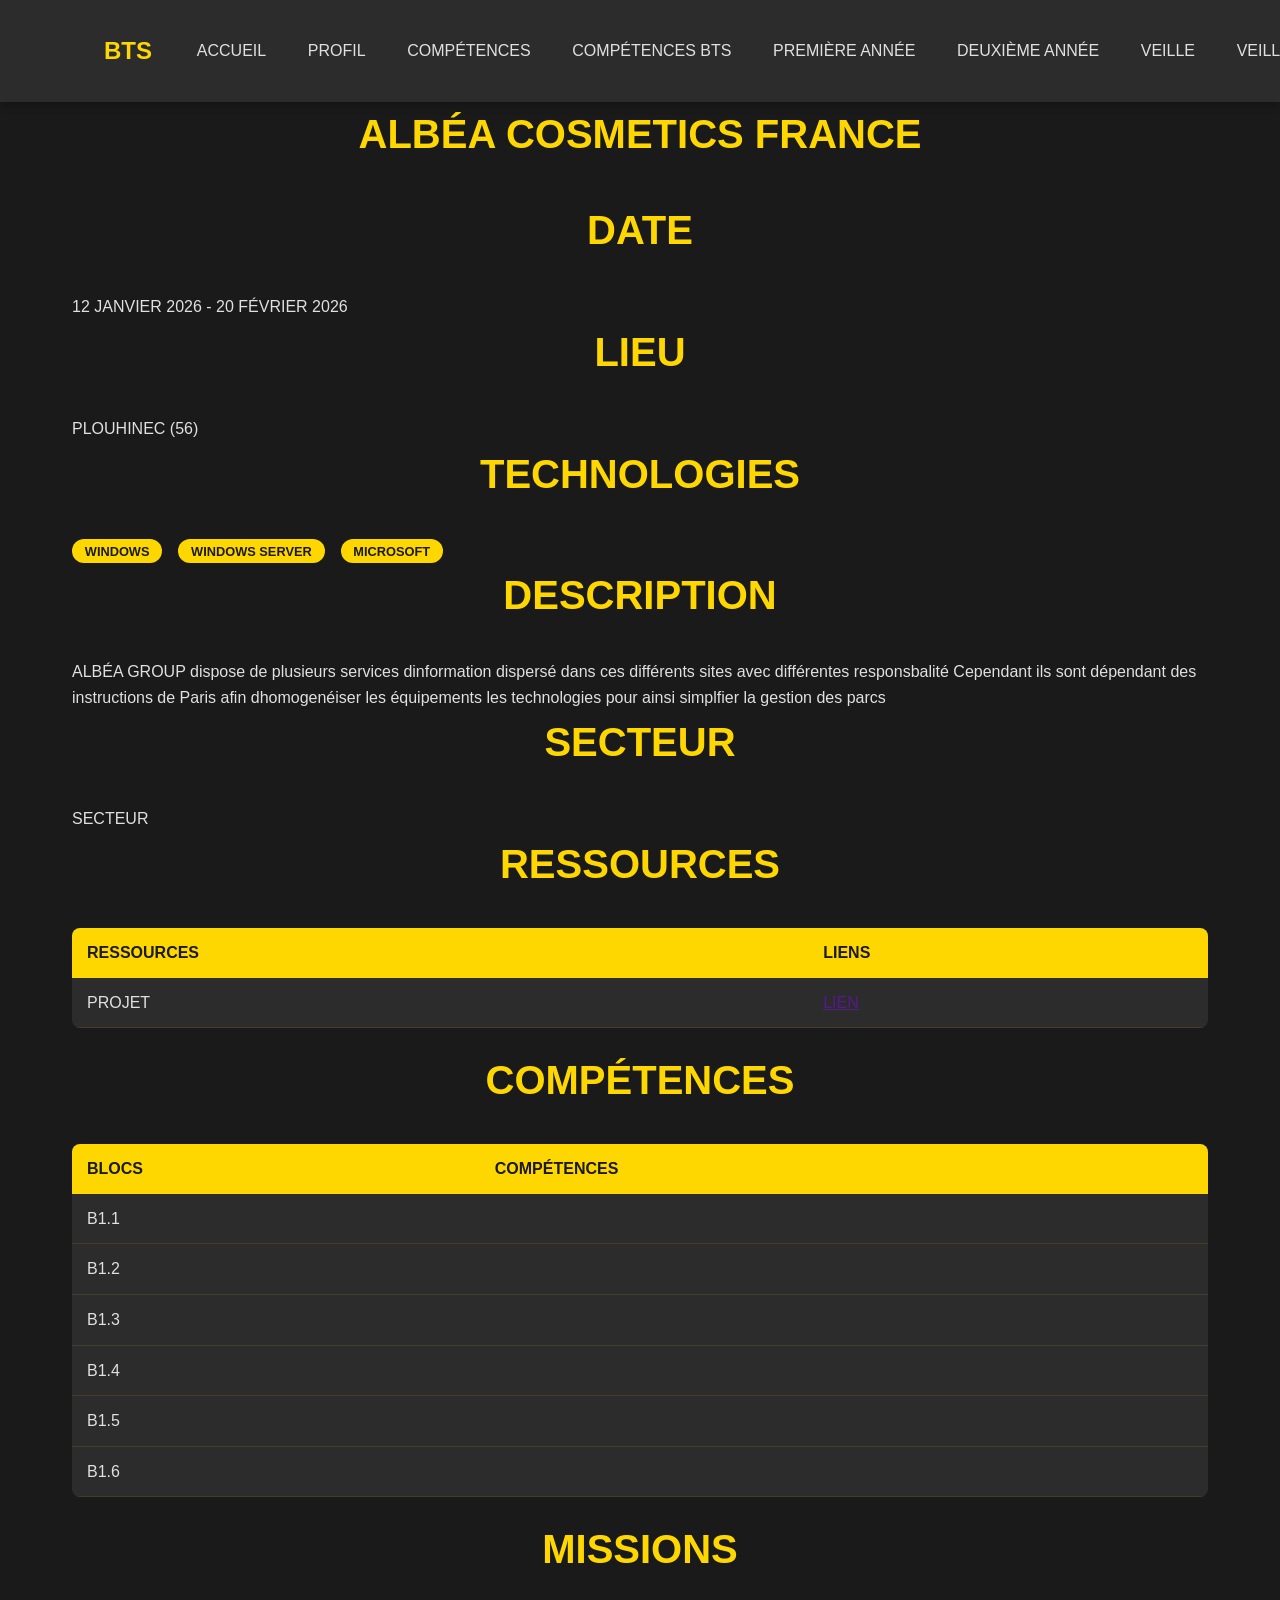
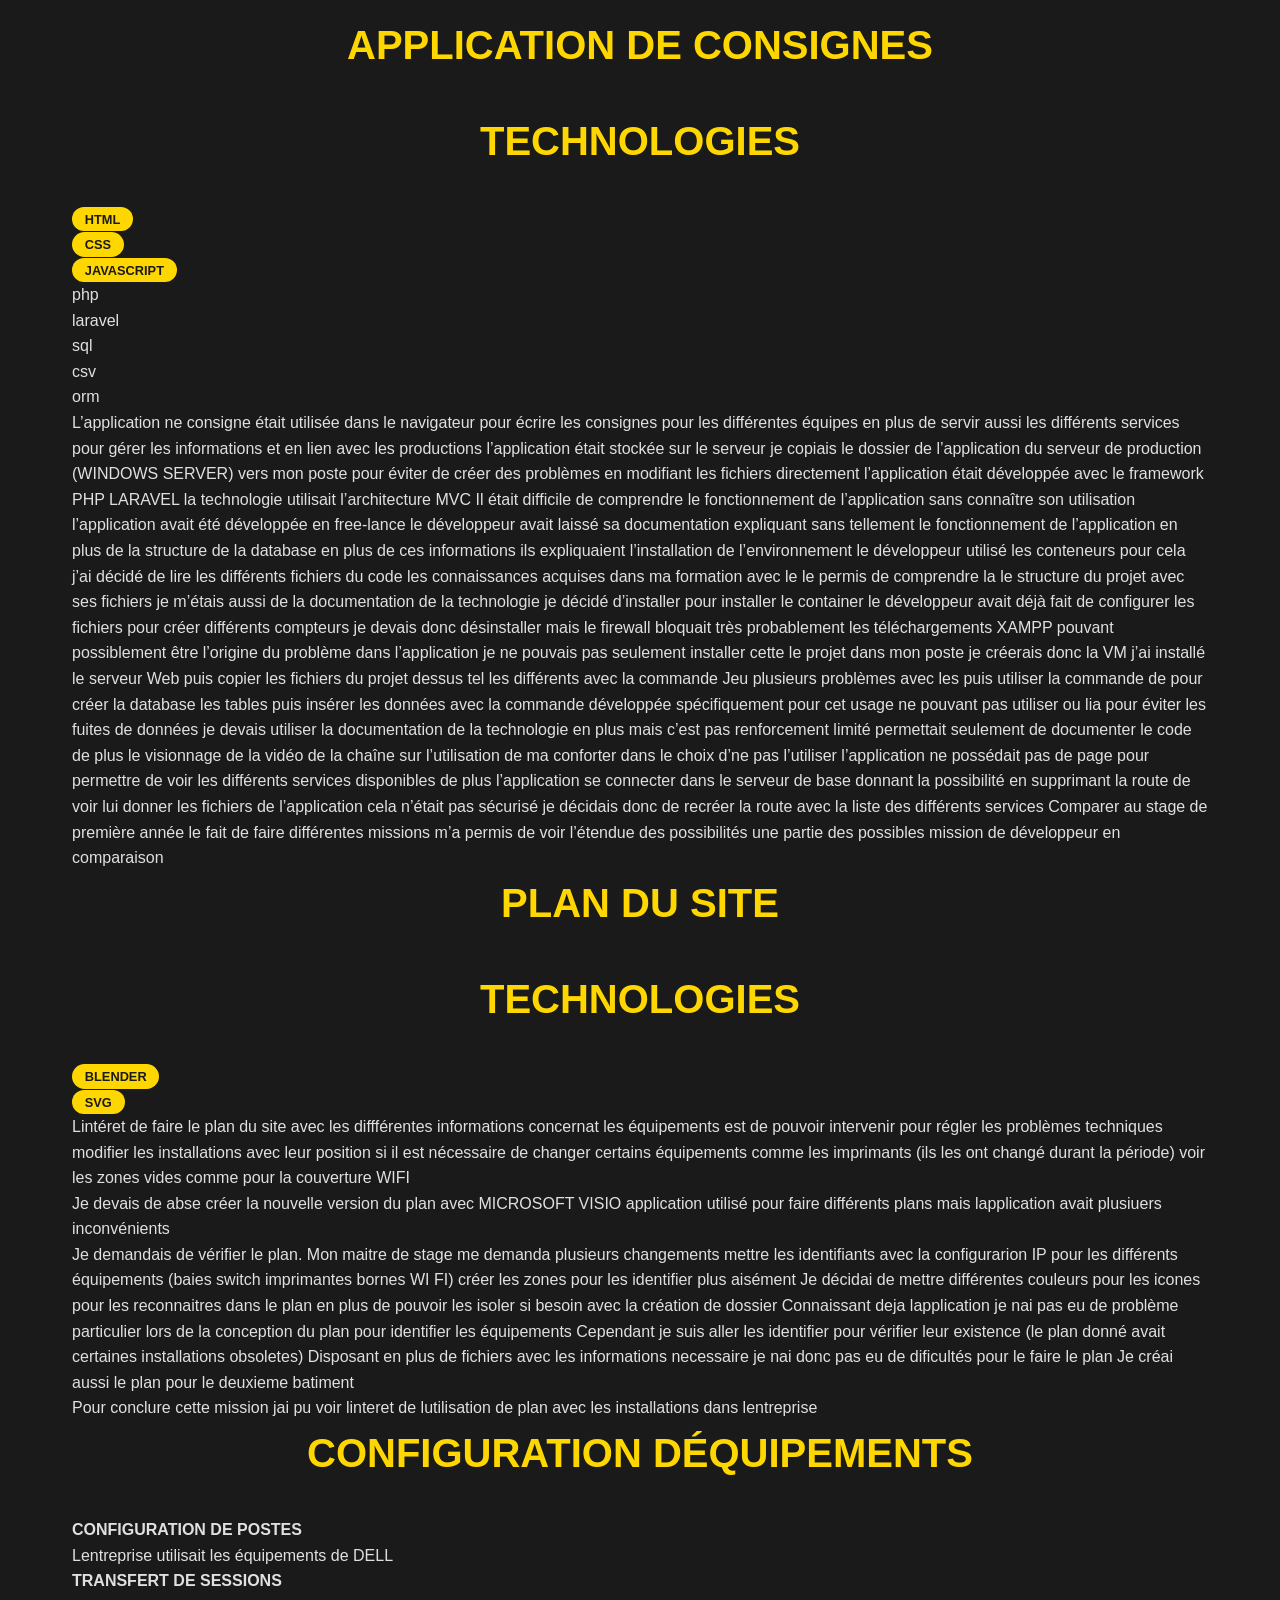
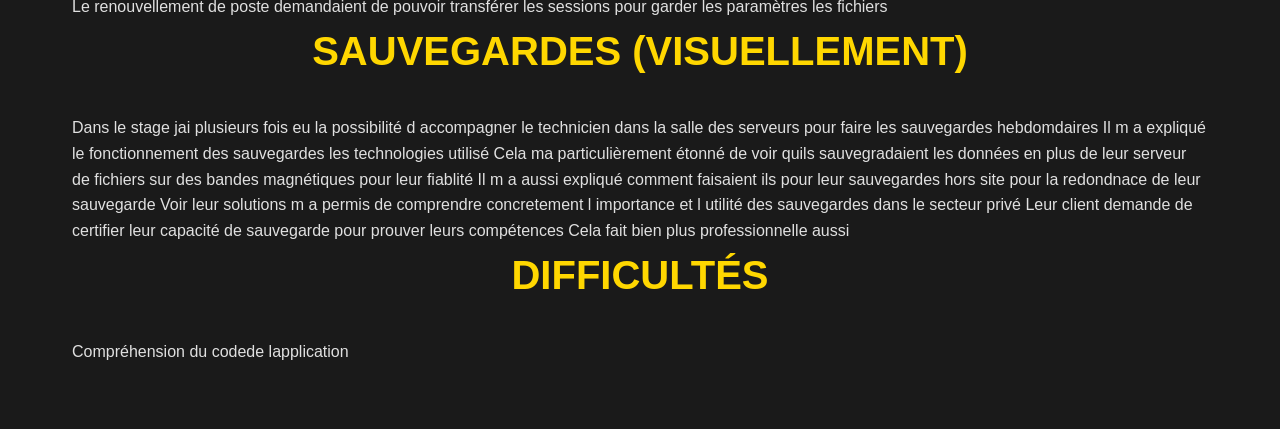
<file: second-year/second-internship.html>
<!DOCTYPE html>
<html lang="fr">
<head>
    <meta charset="UTF-8">
    <meta name="viewport" content="width=device-width, initial-scale=1.0">
    <link rel="stylesheet" href="../bts_style.css">
    <script src="../js/script.js"></script>
    <title>BTS SIO</title>
</head>
<body>
    <!-- Fixed Navigation Bar -->
    <nav class="navbar">
        <div class="nav-container">
            <div class="logo">BTS</div>
            <ul class="nav-menu">
                <li><a href="#accueil" class="nav-link">ACCUEIL</a></li>
<li><a href="#profil" class="nav-link">PROFIL</a></li>
<li><a href="#competences" class="nav-link">COMPÉTENCES</a></li>
<li><a href="#competences-bts" class="nav-link">COMPÉTENCES BTS</a></li>
<li><a href="first-year" class="nav-link">PREMIÈRE ANNÉE</a></li>
<li><a href="second-year" class="nav-link">DEUXIÈME ANNÉE</a></li>
<li><a href="#veille" class="nav-link">VEILLE</a></li>
<li><a href="#veille-cyber" class="nav-link">VEILLE CYBER</a></li>
            </ul>
        </div>
    </nav>

    <section class="section second-internship">
        <div>
            <h1>STAGE DE DEUXIÈME ANNÉE</h1>
        </div>
        <div>
            <h2>ALBÉA COSMETICS FRANCE</h2>
        </div>
    <div>
        <h2 class="section-part">DATE</h2>
        <p>12 JANVIER 2026 - 20 FÉVRIER 2026</p>
    </div>
    <div>
        <h2 class="section-part">LIEU</h2>
        <p>PLOUHINEC (56)</p>
    </div>
    <div>
        <h2 class="section-part">TECHNOLOGIES</h2>
        <div class="technologies">
<div class="">
<a class="uppercase tech">windows</a>
</div>
<div class="">
<a class="uppercase tech">windows server</a>
</div>
<div class="">
<a class="uppercase tech">microsoft</a>
</div>
        </div>
    </div>
    <div>
        <h2 class="section-part">DESCRIPTION</h2>
        <p>ALBÉA GROUP dispose de plusieurs services dinformation dispersé dans ces différents sites avec différentes responsbalité Cependant ils sont dépendant des instructions de Paris afin dhomogenéiser les équipements les technologies pour ainsi simplfier la gestion des parcs</p>
        <h2>SECTEUR</h2>
        <p>SECTEUR</p>
    </div>
    <div>
        <h2 class="section-part">RESSOURCES</h2>
        <div class="bts">
            <table>
                <thead>
                    <tr>
                    <th>RESSOURCES</th>
                    <th>LIENS</th>
                    </tr>
                </thead>
                <tbody>
                    <tr>
                        <td>PROJET</td>
                        <td><a href="">LIEN</a></td>
                    </tr>
                </tbody>
            </table>
        </div>
    </div>
    <div>
        <h2 class="section-part">COMPÉTENCES</h2>
<div class="bts">
<table>
<thead>
<tr>
<th>BLOCS</th>
<th>COMPÉTENCES</th>
</tr>
</thead>
<tbody>
    <tr>
<td>B1.1</td><td></td>
</tr>
<tr>
<td>B1.2</td><td></td>
</tr>
<tr>
<td>B1.3</td><td></td>
</tr>
<tr>
<td>B1.4</td><td></td>
</tr>
<tr>
<td>B1.5</td><td></td>
</tr>
<tr>
<td>B1.6</td><td></td>
</tr>
</tbody>
</table>
        </div>
    </div>
    <div>
        <h2 class="section-part">MISSIONS</h2>
<div>

<h2 class="mission">APPLICATION DE CONSIGNES</h2>
<div>
<h2>TECHNOLOGIES</h2>
    <div>
    <div>
    <a class="uppercase tech">html</a>
    </div>
    <div>
    <a class="uppercase tech">css</a>
    </div>
    <div>
    <a class="uppercase tech">javascript</a>
    </div>
    <div>
    <a>php</a>
    </div>
    <div>
    <a>laravel</a>
    </div>
    <div>
    <a>sql</a>
    </div>
    <div>
    <a>csv</a>
    </div>
    <div>
    <a>orm</a>
    </div>
    </div>
</div>
            <p>
                L’application ne consigne était utilisée dans le navigateur pour écrire les consignes pour les différentes équipes en plus de servir aussi les différents services pour gérer les informations et en lien avec les productions
l’application était stockée sur le serveur je copiais le dossier de l’application du serveur de production (WINDOWS SERVER) vers mon poste pour éviter de créer des problèmes en modifiant les fichiers directement
l’application était développée avec le framework PHP LARAVEL la technologie utilisait l’architecture MVC
Il était difficile de comprendre le fonctionnement de l’application sans connaître son utilisation l’application avait été développée en free-lance le développeur avait laissé sa documentation expliquant sans tellement le fonctionnement de l’application en plus de la structure de la database en plus de ces informations ils expliquaient l’installation de l’environnement le développeur utilisé les conteneurs pour cela j’ai décidé de lire les différents fichiers du code les connaissances acquises dans ma formation avec le le permis de comprendre la le structure du projet avec ses fichiers je m’étais aussi de la documentation de la technologie je décidé d’installer pour installer le container le développeur avait déjà fait de configurer les fichiers pour créer différents compteurs je devais donc désinstaller mais le firewall bloquait très probablement les téléchargements
XAMPP pouvant possiblement être l’origine du problème dans l’application je ne pouvais pas seulement installer cette le projet dans mon poste je créerais donc la VM j’ai installé le serveur Web puis copier les fichiers du projet dessus tel les différents avec la commande
Jeu plusieurs problèmes avec les puis utiliser la commande de pour créer la database les tables puis insérer les données avec la commande développée spécifiquement pour cet usage ne pouvant pas utiliser ou lia pour éviter les fuites de données je devais utiliser la documentation de la technologie en plus mais c’est pas renforcement limité permettait seulement de documenter le code de plus le visionnage de la vidéo de la chaîne sur l’utilisation de ma conforter dans le choix d’ne pas l’utiliser l’application ne possédait pas de page pour permettre de voir les différents services disponibles de plus l’application se connecter dans le serveur de base donnant la possibilité en supprimant la route de voir lui donner les fichiers de l’application cela n’était pas sécurisé je décidais donc de recréer la route avec la liste des différents services  
Comparer au stage de première année le fait de faire différentes missions m’a permis de voir l’étendue des possibilités une partie des possibles mission de développeur en comparaison
            </p>

            <h2>PLAN DU SITE</h2>
            <div>
                <h2>TECHNOLOGIES</h2>
                <div>
                    <div>
                    <a class="uppercase tech">blender</a>
                    </div>
                    <div>
                        <a class="uppercase tech">svg</a>
                    </div>
                </div>
                <p></p>
            </div>
            <p>Lintéret de faire le plan du site avec les diffférentes informations concernat les équipements est de pouvoir intervenir pour régler les problèmes techniques modifier les installations avec leur position si il est nécessaire de changer certains équipements comme les imprimants (ils les ont changé durant la période) voir les zones vides comme pour la couverture WIFI</p>
<p>Je devais de abse créer la nouvelle version du plan avec MICROSOFT VISIO application utilisé pour faire différents plans mais lapplication avait plusiuers inconvénients</p>
<p>Je demandais de vérifier le plan. Mon maitre de stage me demanda plusieurs changements
mettre les identifiants avec la configurarion IP pour les différents équipements (baies switch imprimantes bornes WI FI)
créer les zones pour les identifier plus aisément
Je décidai de mettre différentes couleurs pour les icones pour les reconnaitres dans le plan en plus de pouvoir les isoler si besoin avec la création de dossier
Connaissant deja lapplication je nai pas eu de problème particulier lors de la conception du plan pour identifier les équipements
Cependant je suis aller les identifier pour vérifier leur
existence (le plan donné avait certaines installations obsoletes) Disposant en plus de fichiers avec les informations necessaire je nai donc pas eu de dificultés pour le faire le plan
Je créai aussi le plan pour le deuxieme batiment</p>
<p>Pour conclure cette mission jai pu voir linteret de lutilisation de plan avec les installations dans lentreprise</p>

<h2>CONFIGURATION DÉQUIPEMENTS</h2>
            <div>
                <h4>CONFIGURATION DE POSTES</h4>
                <p>Lentreprise utilisait les équipements de DELL</p>
                <h4>TRANSFERT DE SESSIONS</h4>
                <p>Le renouvellement de poste demandaient de pouvoir transférer les sessions pour garder les paramètres les fichiers</p>
            </div>

<h2>SAUVEGARDES (VISUELLEMENT)</h2>
            <p>Dans le stage jai plusieurs fois eu la possibilité d accompagner le technicien dans la salle des serveurs pour faire les sauvegardes hebdomdaires Il m a expliqué le fonctionnement des sauvegardes les technologies utilisé
Cela ma particulièrement étonné de voir quils sauvegradaient les données en plus de leur serveur de fichiers sur des bandes magnétiques pour leur fiablité Il m a aussi expliqué comment faisaient ils pour leur sauvegardes hors site pour la redondnace de leur sauvegarde
Voir leur solutions m a permis de comprendre concretement l importance et l utilité des sauvegardes dans le secteur privé
Leur client demande de certifier leur capacité de sauvegarde pour prouver leurs compétences
Cela fait bien plus professionnelle aussi</p>
        </div>
    </div>
    <div>
        <h2>DIFFICULTÉS</h2>
        <p>Compréhension du codede lapplication</p>
    </div>
    </section>
</body>
</html>
</file>
<file: bts_style.css>
* {
    margin: 0;
    padding: 0;
    box-sizing: border-box;
}

body {
    font-family: 'Segoe UI', Tahoma, Geneva, Verdana, sans-serif;
    line-height: 1.6;
    background-color: #1a1a1a;
    color: #e0e0e0;
}



.navbar {
    position: fixed;
    top: 0;
    width: 100%;
    background-color: #2c2c2c;
    padding: 1rem 0;
    z-index: 1000;
    box-shadow: 0 2px 10px rgba(0, 0, 0, 0.3);
    transition: background-color 0.3s ease;
}

.nav-container {
    max-width: 1200px;
    margin: 0 auto;
    display: flex;
    justify-content: space-between;
    align-items: center;
    padding: 0 2rem;
}



.logo {
    font-size: 1.5rem;
    font-weight: bold;
    color: #ffd700;
    padding: 1rem 2rem;
    margin-right: auto;
}



.nav-menu {
    display: flex;
    list-style: none;
    gap: 1rem;
    flex-wrap: nowrap;
    align-items: center;
}

.nav-menu a {
    color: #e0e0e0;
    text-decoration: none;
    font-weight: 500;
    transition: color 0.3s ease;
    position: relative;
    white-space: nowrap;
    padding: 0.5rem 0.8rem;
    display: inline-block;
}



.nav-menu a:hover {
    color: #ffd700;
}

.nav-menu a::after {
    content: '';
    position: absolute;
    width: 0;
    height: 2px;
    bottom: -5px;
    left: 0;
    background-color: #ffd700;
    transition: width 0.3s ease;
}

.nav-menu a:hover::after {
    width: 100%;
}



.main-content {
    margin-top: 80px;
}
.section {
    min-height: 100vh;
    padding: 4rem 2rem;
    max-width: 1200px;
    margin: 0 auto;
}
.section h2 {
    font-size: 2.5rem;
    margin-bottom: 2rem;
    color: #ffd700;
    text-align: center;
}
.home {
    display: flex;
    flex-direction: column;
    justify-content: center;
    align-items: center;
    text-align: center;
    background: linear-gradient(135deg, #2c2c2c 0%, #1a1a1a 100%);
}

.home h1 {
    font-size: 3rem;
    margin-bottom: 1rem;
    color: #ffd700;
}

.home p {
    font-size: 1.2rem;
    margin-bottom: 2rem;
    max-width: 600px;
}



.cta-button {
    background-color: #ffd700;
    color: #1a1a1a;
    padding: 1rem 2rem;
    text-decoration: none;
    border-radius: 5px;
    font-weight: bold;
    transition: transform 0.3s ease, box-shadow 0.3s ease;
}

.cta-button:hover {
    transform: translateY(-2px);
    box-shadow: 0 5px 15px rgba(255, 215, 0, 0.3);
}
.profile-content {
    display: grid;
    grid-template-columns: 1fr 2fr;
    gap: 3rem;
    align-items: center;
}

.profile-image {
    text-align: center;
}

.profile-image img {
    width: 250px;
    height: 250px;
    border-radius: 50%;
    border: 4px solid #ffd700;
    object-fit: cover;
}

.profile-text h3 {
    color: #ffd700;
    margin-bottom: 1rem;
    font-size: 1.5rem;
}

.profile-text p {
    margin-bottom: 1rem;
    font-size: 1.1rem;
}
.skills-grid {
    display: grid;
    grid-template-columns: repeat(auto-fit, minmax(300px, 1fr));
    gap: 2rem;
    margin-top: 2rem;
}

.skill-category {
    background-color: #2c2c2c;
    padding: 2rem;
    border-radius: 10px;
    border: 2px solid #ffd700;
}

.skill-category h3 {
    color: #ffd700;
    margin-bottom: 1.5rem;
    text-align: center;
}

.skill-item {
    margin-bottom: 1rem;
}

.skill-name {
    display: flex;
    justify-content: space-between;
    margin-bottom: 0.5rem;
}
.skill-bar {
    width: 100%;
    height: 8px;
    background-color: #444;
    border-radius: 4px;
    overflow: hidden;
}

.skill-progress {
    height: 100%;
    background-color: #ffd700;
    border-radius: 4px;
    transition: width 0.3s ease;
}
.projects-grid {
    display: grid;
    grid-template-columns: repeat(auto-fit, minmax(350px, 1fr));
    gap: 2rem;
    margin-top: 2rem;
}

.project-card {
    background-color: #2c2c2c;
    border-radius: 10px;
    overflow: hidden;
    transition: transform 0.3s ease, box-shadow 0.3s ease;
    border: 2px solid transparent;
}

.project-card:hover {
    transform: translateY(-5px);
    box-shadow: 0 10px 25px rgba(255, 215, 0, 0.2);
    border-color: #ffd700;
}

.project-image {
    height: 200px;
    background-color: #444;
    display: flex;
    align-items: center;
    justify-content: center;
    color: #ffd700;
    font-size: 3rem;
}

.project-content {
    padding: 1.5rem;
}

.project-content h2 {
    color: #ffd700;
    margin-bottom: 1rem;
    font-size: 1.5rem;
}

.project-tech {
    display: flex;
    flex-wrap: wrap;
    gap: 0.5rem;
    margin-top: 1rem;
}

.tech-tag {
    background-color: #ffd700;
    color: #1a1a1a;
    padding: 0.3rem 0.8rem;
    border-radius: 15px;
    font-size: 0.8rem;
    font-weight: bold;
}
.veille-content {
    display: grid;
    grid-template-columns: repeat(auto-fit, minmax(400px, 1fr));
    gap: 2rem;
    margin-top: 2rem;
}

.veille-item {
    background-color: #2c2c2c;
    padding: 2rem;
    border-radius: 10px;
    border-left: 4px solid #ffd700;
}

.veille-item h3 {
    color: #ffd700;
    margin-bottom: 1rem;
}

.veille-date {
    color: #ffd700;
    font-size: 0.9rem;
    margin-bottom: 0.5rem;
}
@media (max-width: 768px) {
.nav-menu {
    flex-direction: column;
    gap: 1rem;
}

.nav-container {
    flex-direction: column;
    gap: 1rem;
}

.main-content {
    margin-top: 120px;
}

.home h1 {
    font-size: 2rem;
}

.section h2 {
    font-size: 2rem;
}

.profile-content {
    grid-template-columns: 1fr;
    text-align: center;
}

.skills-grid,
.projects-grid,
.veille-content {
    grid-template-columns: 1fr;
}
}
html {
    scroll-behavior: smooth;
}
.nav-menu a.active {
    color: #ffd700;
}

.nav-menu a.active::after {
    width: 100%;
}

.project-title {
    color: #ffffff;
}



.bts table {
    width: 100%;
    border-collapse: collapse;
    margin: 20px 0;
    background-color: #2c2c2c;
    border-radius: 8px;
    overflow: hidden;
}

.bts th {
    background-color: #ffd700;
    color: #1a1a1a;
    padding: 12px 15px;
    text-align: left;
    font-weight: bold;
    text-transform: uppercase;
}

.bts td {
    padding: 12px 15px;
    border-bottom: 1px solid rgba(255, 215, 0, 0.1);
    color: #e0e0e0;
}



.uppercase {
    text-transform: uppercase;
}

.part-title {
    color: #2c2c2c;
}

.technologies {
    display: flex;
    flex-wrap: wrap;
    gap: 1rem;
    margin-top: 1rem;
}

.tech {
    background-color: #ffd700;
    color: #1a1a1a;
    padding: 0.3rem 0.8rem;
    border-radius: 15px;
    font-size: 0.8rem;
    font-weight: bold;
}

.part-title {
    color: #ffd700;
}
</file>
